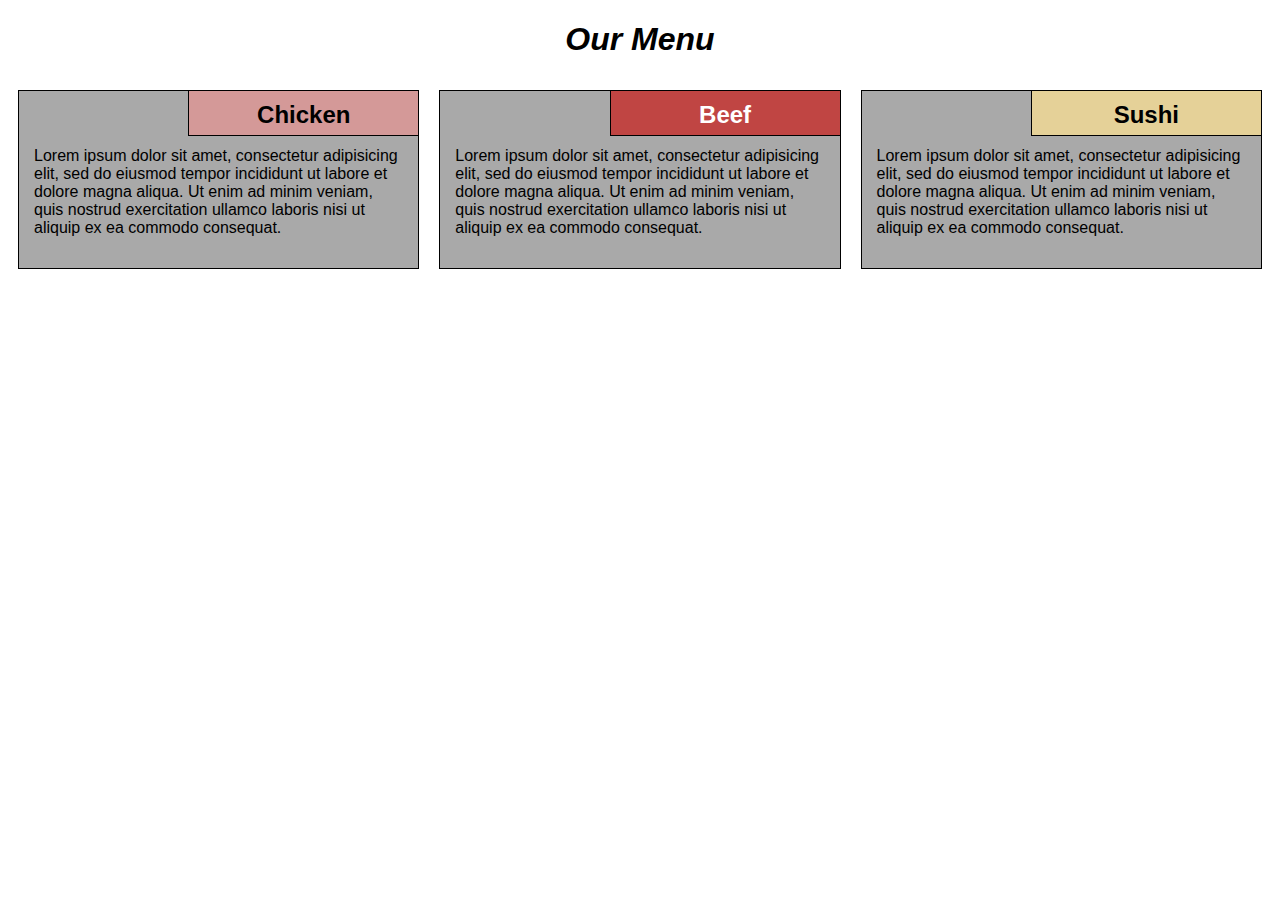
<file: module2-solution/index.html>
<!DOCTYPE html>
<html lang="en">

<head>
    <meta charset="utf-8">
    <meta name="viewport" content="width=device-width, initial-scale=1">
    <title>Module 2 Solution</title>
    <link rel="stylesheet" href="css/styles.css">
</head>

<body>
    <h1>Our Menu</h1>
    <div class="row">
        <div class="col-lg-4 col-md-6 col-sm-12">
            <section class="Chicken">
                <h2>Chicken</h2>
                <p>
                  Lorem ipsum dolor sit amet, consectetur adipisicing elit, sed do eiusmod
                  tempor incididunt ut labore et dolore magna aliqua. Ut enim ad minim veniam,
                  quis nostrud exercitation ullamco laboris nisi ut aliquip ex ea commodo
                  consequat.
                </p>
            </section>
        </div>
        <div class="col-lg-4 col-md-6 col-sm-12">
            <section class="Beef">
                <h2>Beef</h2>
                <p>
                  Lorem ipsum dolor sit amet, consectetur adipisicing elit, sed do eiusmod
                  tempor incididunt ut labore et dolore magna aliqua. Ut enim ad minim veniam,
                  quis nostrud exercitation ullamco laboris nisi ut aliquip ex ea commodo
                  consequat.
                </p>
            </section>
        </div>
        <div class="col-lg-4 col-md-12 col-sm-12">
            <section class="Sushi">
                <h2>Sushi</h2>
                <p>
                  Lorem ipsum dolor sit amet, consectetur adipisicing elit, sed do eiusmod
                  tempor incididunt ut labore et dolore magna aliqua. Ut enim ad minim veniam,
                  quis nostrud exercitation ullamco laboris nisi ut aliquip ex ea commodo
                  consequat.
                </p>
            </section>
        </div>
    </div>
</body>

</html>
</file>
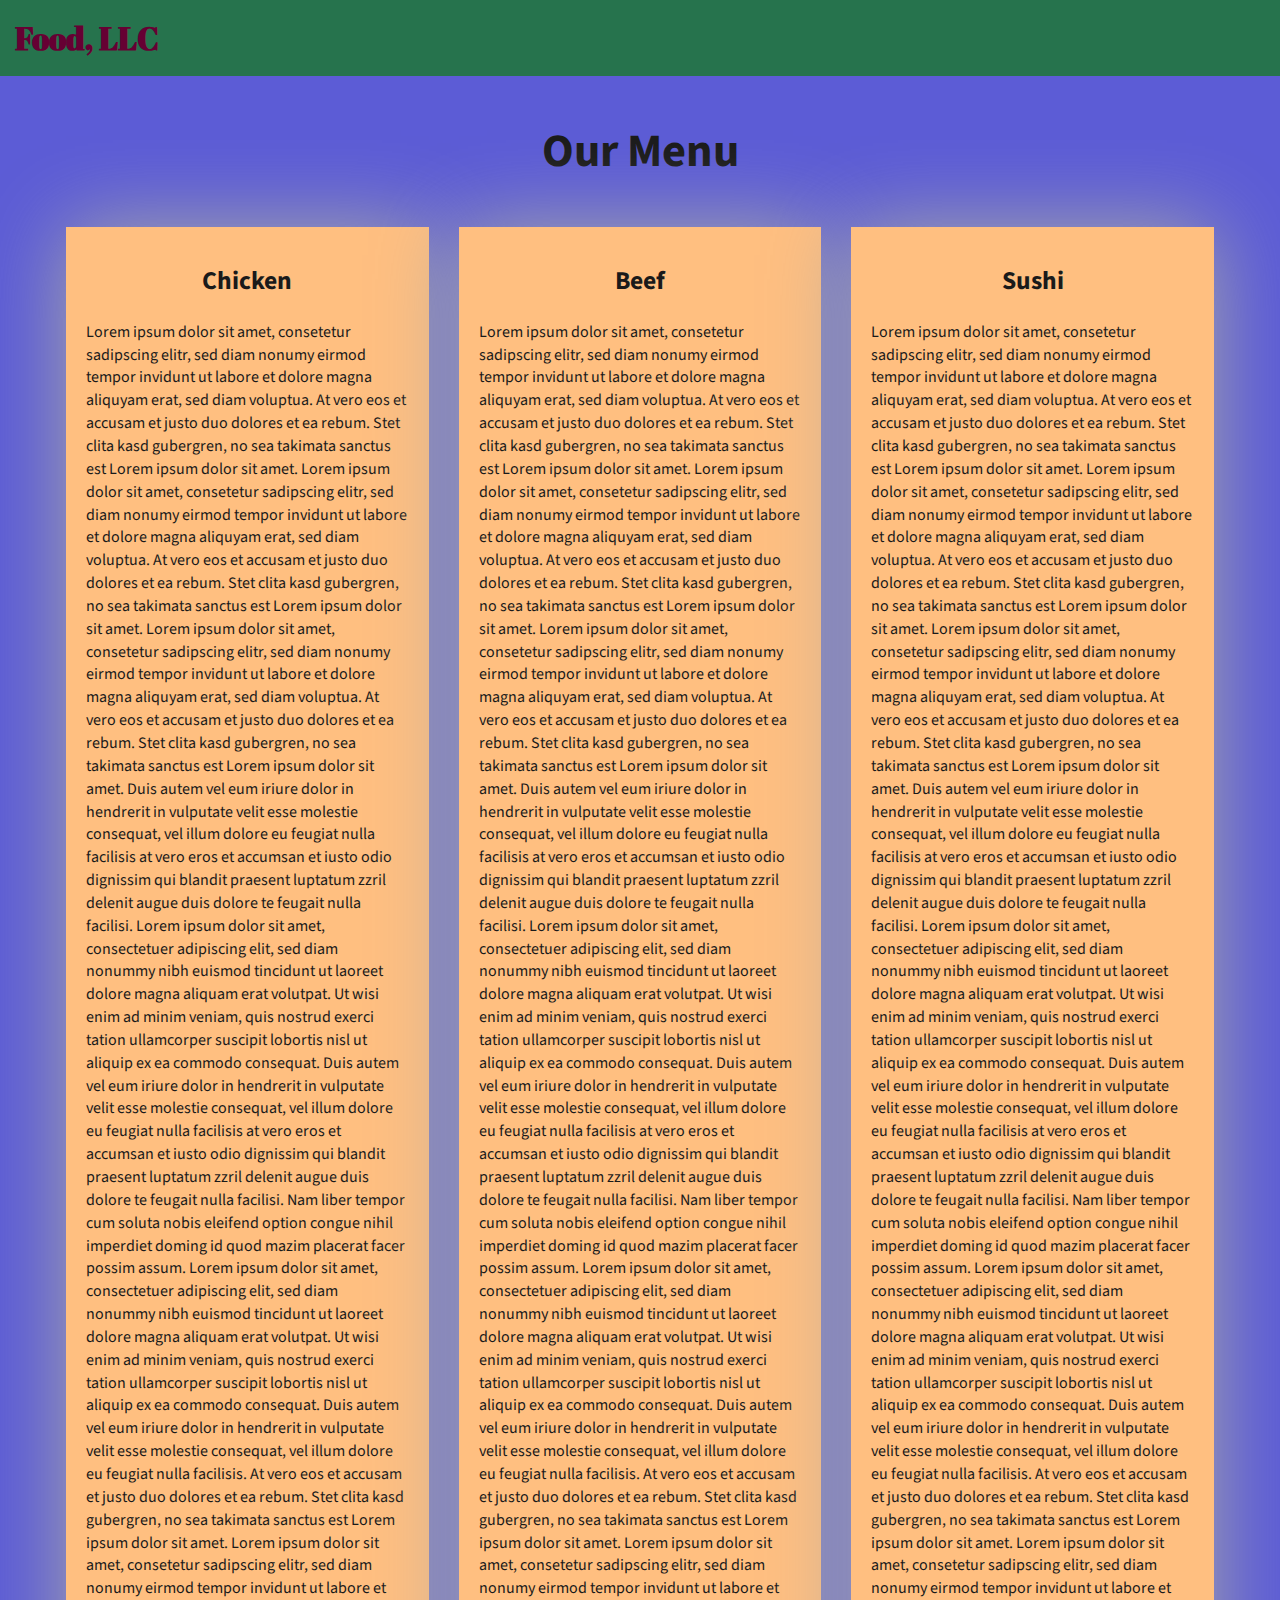
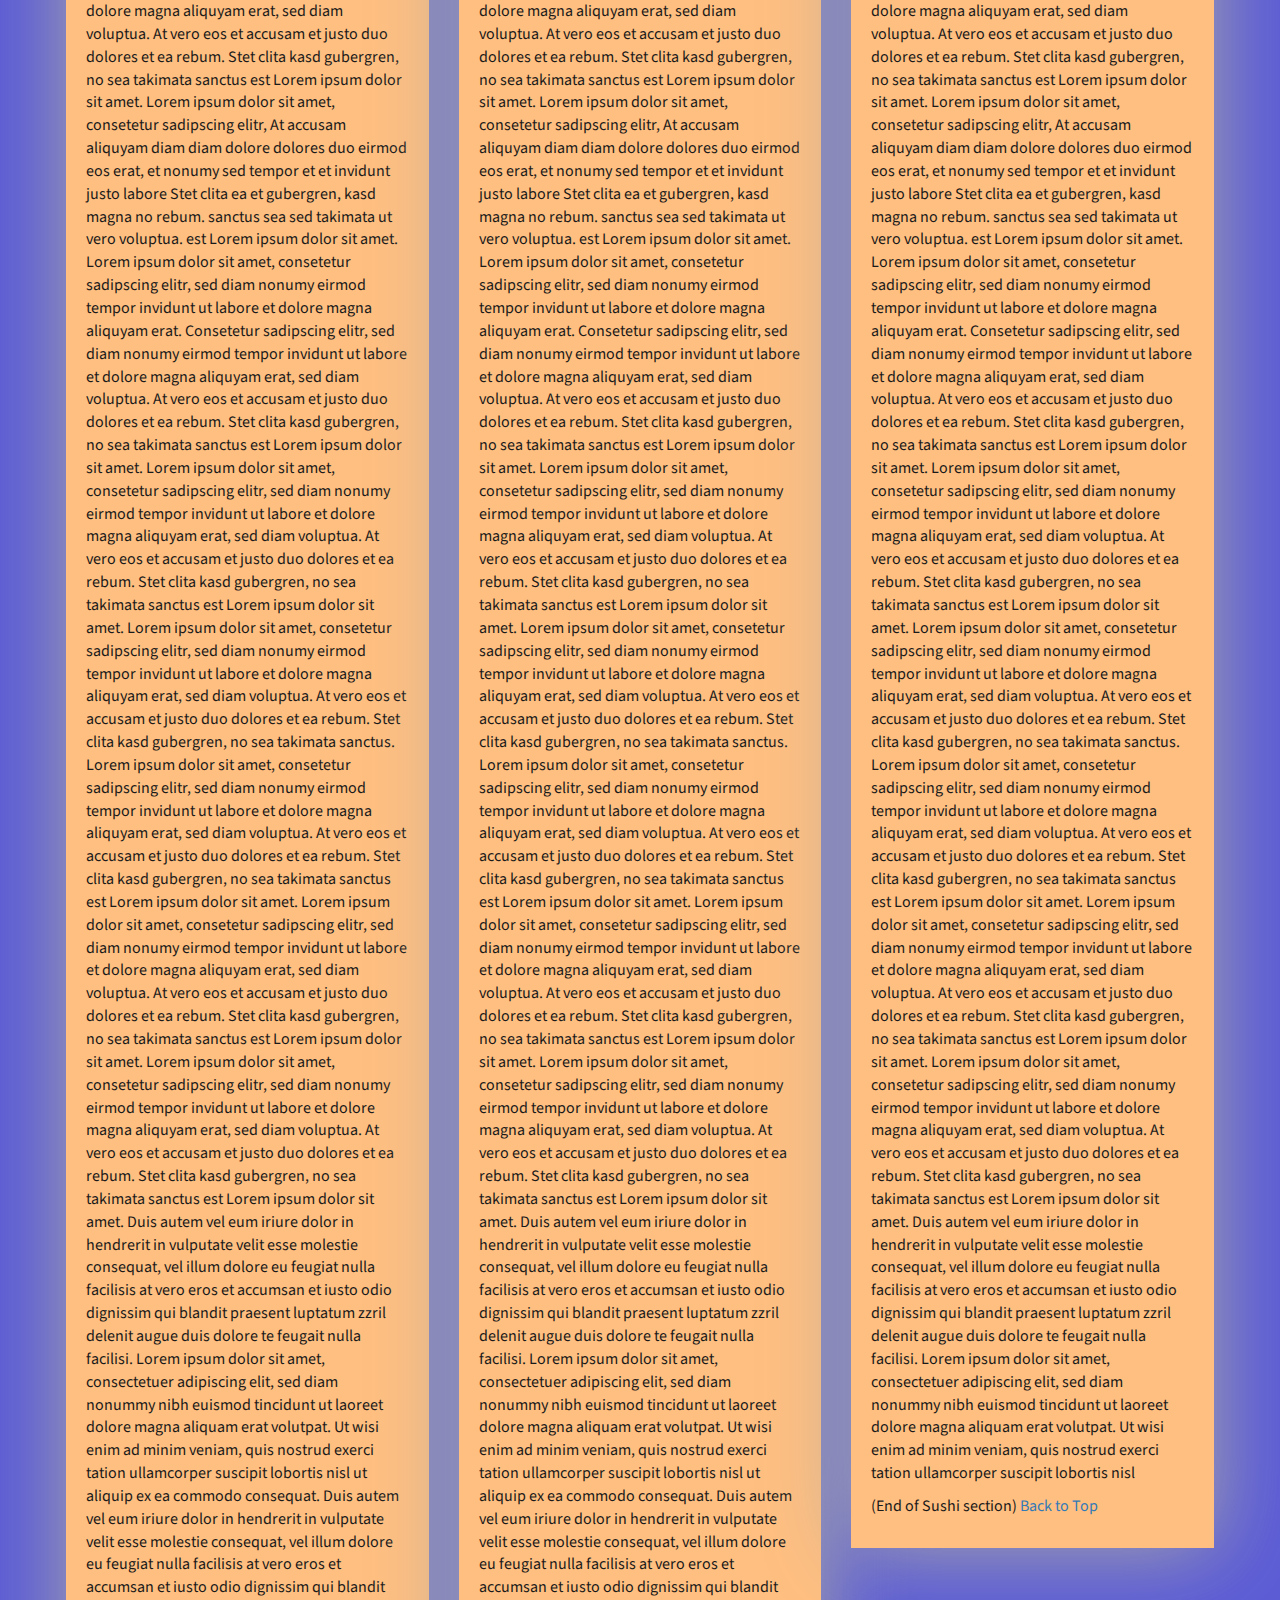
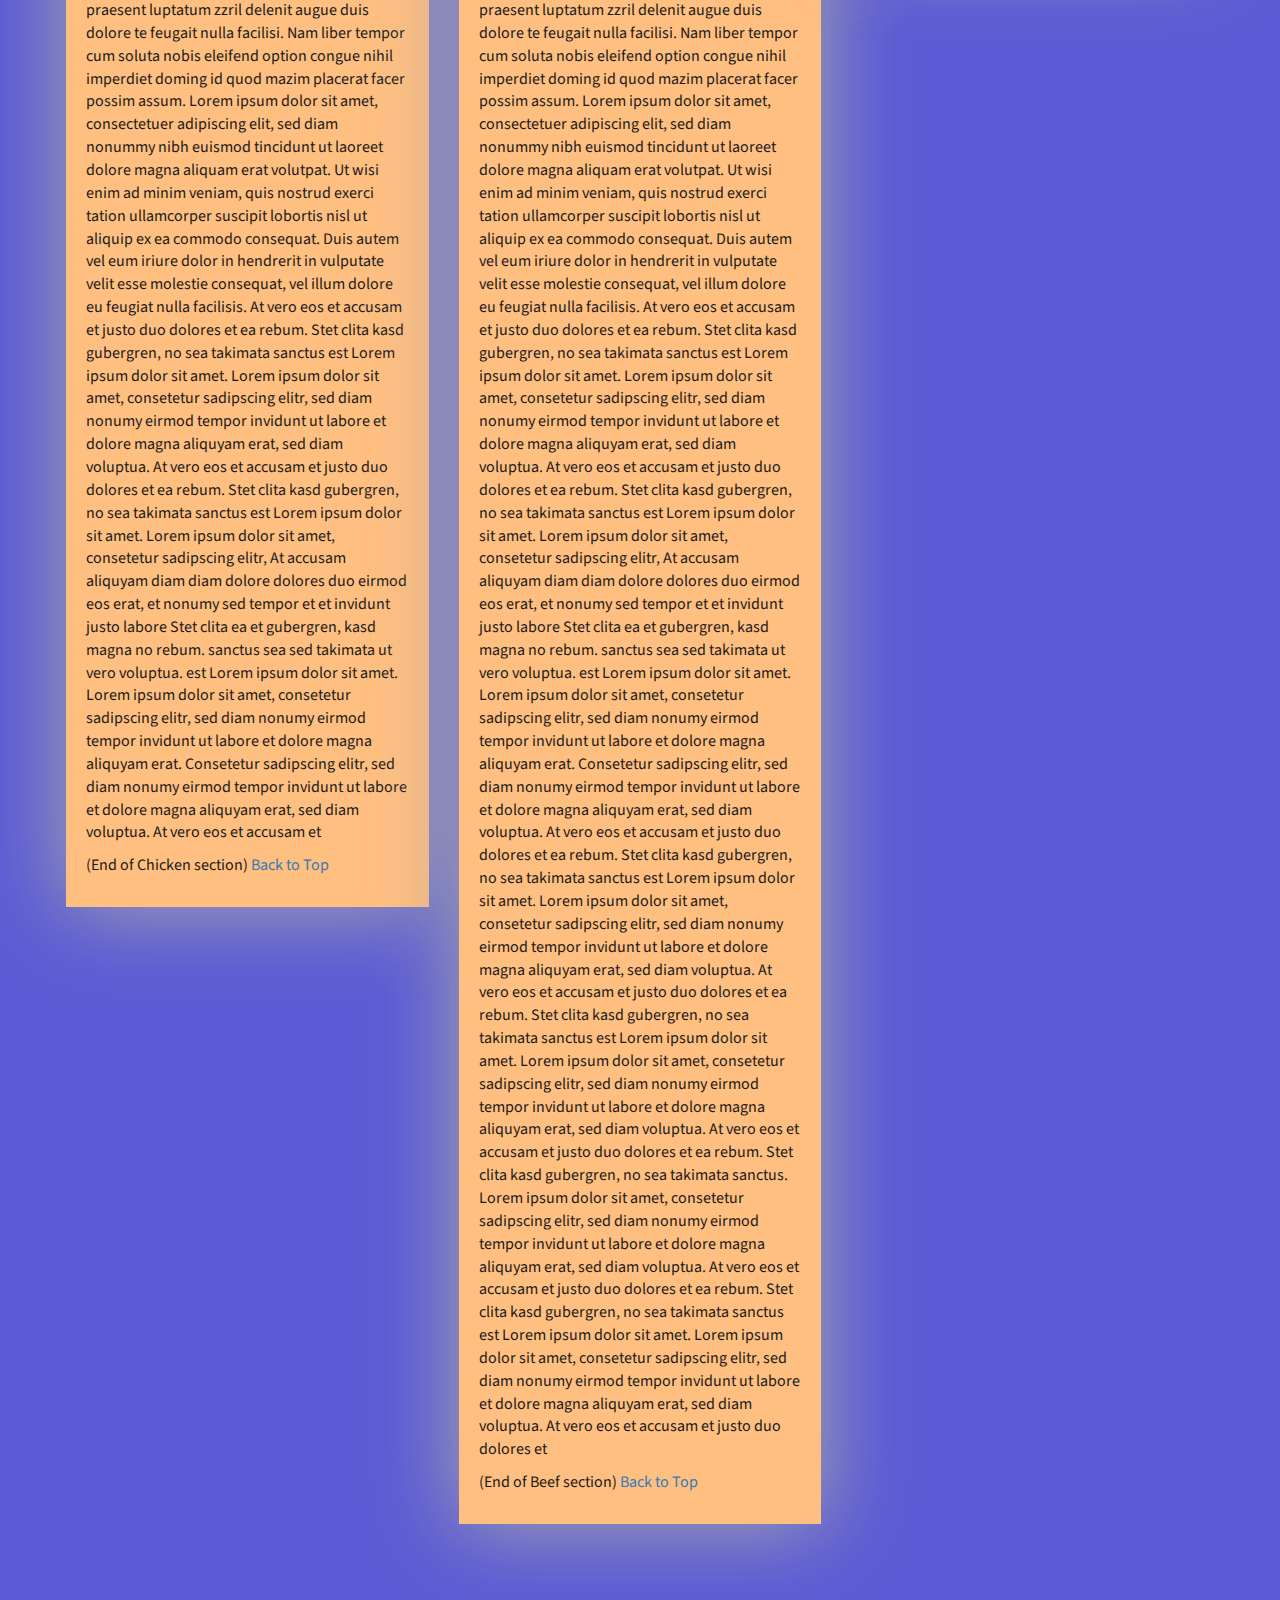
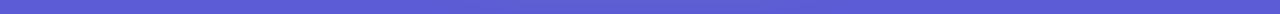
<file: module3-solution/index.html>
<!DOCTYPE html>
<html lang="en">

<head>
    <meta charset="utf-8">
    <meta http-equiv="X-UA-Compatible" content="IE=edge">
    <meta name="viewport" content="width=device-width, initial-scale=1">
    <title>Assignment Solution for Module 3</title>
    <link rel="stylesheet" href="css/bootstrap.min.css">
    <link rel="stylesheet" href="css/style.css">
    <link href="https://fonts.googleapis.com/css?family=Source+Sans+Pro" rel="stylesheet">
    <link href="https://fonts.googleapis.com/css?family=Abril+Fatface" rel="stylesheet">

    <!-- HTML5 shim and Respond.js for IE8 support of HTML5 elements and media queries -->
    <!-- WARNING: Respond.js doesn't work if you view the page via file:// -->
    <!--[if lt IE 9]>
      <script src="https://oss.maxcdn.com/html5shiv/3.7.2/html5shiv.min.js"></script>
      <script src="https://oss.maxcdn.com/respond/1.4.2/respond.min.js"></script>
    <![endif]-->
</head>

<body>
    <header>
        <nav id="header-nav" class="navbar navbar-default">
            <div class="container-fluid">
                <div class="navbar-header">
                    <div class="navbar-brand">
                        <a href="index.html"><h1>Food, LLC</h1></a>
                    </div>

                    <button type="button" class="navbar-toggle collapsed visible-xs" data-toggle="collapse" data-target="#collapsable-nav" aria-expanded="false">
                        <span class="sr-only">Toggle navigation</span>
                        <span class="icon-bar"></span>
                        <span class="icon-bar"></span>
                        <span class="icon-bar"></span>
                    </button>
                </div>

                <div id="collapsable-nav" class="collapse navbar-collapse">
                    <ul id="nav-list" class="nav navbar-nav navbar-right visible-xs text-center">
                        <li>
                            <a href="#chicken-tile"><br class="hidden-xs"> Chicken</a>
                        </li>
                        <li>
                            <a href="#beef-tile"><br class="hidden-xs"> Beef</a>
                        </li>
                        <li>
                            <a href="#sushi-tile"><br class="hidden-xs"> Sushi</a>
                        </li>
                    </ul>
                </div>
            </div>
        </nav>
    </header>

    <div id="main-content" class="container">
        <h2 id="top-heading" class="text-center">Our Menu</h2>
        <div id="home-tiles" class="row">
            <div class="col-md-4 col-sm-6 col-xs-12">
                <div id="chicken-tile">
                    <section>
                        <h3 class="text-center">Chicken</h3>
                        <p>
                            Lorem ipsum dolor sit amet, consetetur sadipscing elitr, sed diam nonumy eirmod tempor invidunt ut labore et dolore magna aliquyam erat, sed diam voluptua. At vero eos et accusam et justo duo dolores et ea rebum. Stet clita kasd gubergren, no sea takimata
                            sanctus est Lorem ipsum dolor sit amet. Lorem ipsum dolor sit amet, consetetur sadipscing elitr, sed diam nonumy eirmod tempor invidunt ut labore et dolore magna aliquyam erat, sed diam voluptua. At vero eos et accusam et justo
                            duo dolores et ea rebum. Stet clita kasd gubergren, no sea takimata sanctus est Lorem ipsum dolor sit amet. Lorem ipsum dolor sit amet, consetetur sadipscing elitr, sed diam nonumy eirmod tempor invidunt ut labore et dolore
                            magna aliquyam erat, sed diam voluptua. At vero eos et accusam et justo duo dolores et ea rebum. Stet clita kasd gubergren, no sea takimata sanctus est Lorem ipsum dolor sit amet. Duis autem vel eum iriure dolor in hendrerit
                            in vulputate velit esse molestie consequat, vel illum dolore eu feugiat nulla facilisis at vero eros et accumsan et iusto odio dignissim qui blandit praesent luptatum zzril delenit augue duis dolore te feugait nulla facilisi.
                            Lorem ipsum dolor sit amet, consectetuer adipiscing elit, sed diam nonummy nibh euismod tincidunt ut laoreet dolore magna aliquam erat volutpat. Ut wisi enim ad minim veniam, quis nostrud exerci tation ullamcorper suscipit
                            lobortis nisl ut aliquip ex ea commodo consequat. Duis autem vel eum iriure dolor in hendrerit in vulputate velit esse molestie consequat, vel illum dolore eu feugiat nulla facilisis at vero eros et accumsan et iusto odio dignissim
                            qui blandit praesent luptatum zzril delenit augue duis dolore te feugait nulla facilisi. Nam liber tempor cum soluta nobis eleifend option congue nihil imperdiet doming id quod mazim placerat facer possim assum. Lorem ipsum
                            dolor sit amet, consectetuer adipiscing elit, sed diam nonummy nibh euismod tincidunt ut laoreet dolore magna aliquam erat volutpat. Ut wisi enim ad minim veniam, quis nostrud exerci tation ullamcorper suscipit lobortis nisl
                            ut aliquip ex ea commodo consequat. Duis autem vel eum iriure dolor in hendrerit in vulputate velit esse molestie consequat, vel illum dolore eu feugiat nulla facilisis. At vero eos et accusam et justo duo dolores et ea rebum.
                            Stet clita kasd gubergren, no sea takimata sanctus est Lorem ipsum dolor sit amet. Lorem ipsum dolor sit amet, consetetur sadipscing elitr, sed diam nonumy eirmod tempor invidunt ut labore et dolore magna aliquyam erat, sed
                            diam voluptua. At vero eos et accusam et justo duo dolores et ea rebum. Stet clita kasd gubergren, no sea takimata sanctus est Lorem ipsum dolor sit amet. Lorem ipsum dolor sit amet, consetetur sadipscing elitr, At accusam
                            aliquyam diam diam dolore dolores duo eirmod eos erat, et nonumy sed tempor et et invidunt justo labore Stet clita ea et gubergren, kasd magna no rebum. sanctus sea sed takimata ut vero voluptua. est Lorem ipsum dolor sit amet.
                            Lorem ipsum dolor sit amet, consetetur sadipscing elitr, sed diam nonumy eirmod tempor invidunt ut labore et dolore magna aliquyam erat. Consetetur sadipscing elitr, sed diam nonumy eirmod tempor invidunt ut labore et dolore
                            magna aliquyam erat, sed diam voluptua. At vero eos et accusam et justo duo dolores et ea rebum. Stet clita kasd gubergren, no sea takimata sanctus est Lorem ipsum dolor sit amet. Lorem ipsum dolor sit amet, consetetur sadipscing
                            elitr, sed diam nonumy eirmod tempor invidunt ut labore et dolore magna aliquyam erat, sed diam voluptua. At vero eos et accusam et justo duo dolores et ea rebum. Stet clita kasd gubergren, no sea takimata sanctus est Lorem
                            ipsum dolor sit amet. Lorem ipsum dolor sit amet, consetetur sadipscing elitr, sed diam nonumy eirmod tempor invidunt ut labore et dolore magna aliquyam erat, sed diam voluptua. At vero eos et accusam et justo duo dolores et
                            ea rebum. Stet clita kasd gubergren, no sea takimata sanctus. Lorem ipsum dolor sit amet, consetetur sadipscing elitr, sed diam nonumy eirmod tempor invidunt ut labore et dolore magna aliquyam erat, sed diam voluptua. At vero
                            eos et accusam et justo duo dolores et ea rebum. Stet clita kasd gubergren, no sea takimata sanctus est Lorem ipsum dolor sit amet. Lorem ipsum dolor sit amet, consetetur sadipscing elitr, sed diam nonumy eirmod tempor invidunt
                            ut labore et dolore magna aliquyam erat, sed diam voluptua. At vero eos et accusam et justo duo dolores et ea rebum. Stet clita kasd gubergren, no sea takimata sanctus est Lorem ipsum dolor sit amet. Lorem ipsum dolor sit amet,
                            consetetur sadipscing elitr, sed diam nonumy eirmod tempor invidunt ut labore et dolore magna aliquyam erat, sed diam voluptua. At vero eos et accusam et justo duo dolores et ea rebum. Stet clita kasd gubergren, no sea takimata
                            sanctus est Lorem ipsum dolor sit amet. Duis autem vel eum iriure dolor in hendrerit in vulputate velit esse molestie consequat, vel illum dolore eu feugiat nulla facilisis at vero eros et accumsan et iusto odio dignissim qui
                            blandit praesent luptatum zzril delenit augue duis dolore te feugait nulla facilisi. Lorem ipsum dolor sit amet, consectetuer adipiscing elit, sed diam nonummy nibh euismod tincidunt ut laoreet dolore magna aliquam erat volutpat.
                            Ut wisi enim ad minim veniam, quis nostrud exerci tation ullamcorper suscipit lobortis nisl ut aliquip ex ea commodo consequat. Duis autem vel eum iriure dolor in hendrerit in vulputate velit esse molestie consequat, vel illum
                            dolore eu feugiat nulla facilisis at vero eros et accumsan et iusto odio dignissim qui blandit praesent luptatum zzril delenit augue duis dolore te feugait nulla facilisi. Nam liber tempor cum soluta nobis eleifend option congue
                            nihil imperdiet doming id quod mazim placerat facer possim assum. Lorem ipsum dolor sit amet, consectetuer adipiscing elit, sed diam nonummy nibh euismod tincidunt ut laoreet dolore magna aliquam erat volutpat. Ut wisi enim
                            ad minim veniam, quis nostrud exerci tation ullamcorper suscipit lobortis nisl ut aliquip ex ea commodo consequat. Duis autem vel eum iriure dolor in hendrerit in vulputate velit esse molestie consequat, vel illum dolore eu
                            feugiat nulla facilisis. At vero eos et accusam et justo duo dolores et ea rebum. Stet clita kasd gubergren, no sea takimata sanctus est Lorem ipsum dolor sit amet. Lorem ipsum dolor sit amet, consetetur sadipscing elitr, sed
                            diam nonumy eirmod tempor invidunt ut labore et dolore magna aliquyam erat, sed diam voluptua. At vero eos et accusam et justo duo dolores et ea rebum. Stet clita kasd gubergren, no sea takimata sanctus est Lorem ipsum dolor
                            sit amet. Lorem ipsum dolor sit amet, consetetur sadipscing elitr, At accusam aliquyam diam diam dolore dolores duo eirmod eos erat, et nonumy sed tempor et et invidunt justo labore Stet clita ea et gubergren, kasd magna no
                            rebum. sanctus sea sed takimata ut vero voluptua. est Lorem ipsum dolor sit amet. Lorem ipsum dolor sit amet, consetetur sadipscing elitr, sed diam nonumy eirmod tempor invidunt ut labore et dolore magna aliquyam erat. Consetetur
                            sadipscing elitr, sed diam nonumy eirmod tempor invidunt ut labore et dolore magna aliquyam erat, sed diam voluptua. At vero eos et accusam et
                        </p>
                        <p>
                            (End of Chicken section) <a href="#top-heading">Back to Top</a>
                        </p>
                    </section>
                </div>
            </div>
            <div class="col-md-4 col-sm-6 col-xs-12">
                <div id="beef-tile">
                    <section>
                        <h3 class="text-center">Beef</h3>
                        <p>
                            Lorem ipsum dolor sit amet, consetetur sadipscing elitr, sed diam nonumy eirmod tempor invidunt ut labore et dolore magna aliquyam erat, sed diam voluptua. At vero eos et accusam et justo duo dolores et ea rebum. Stet clita kasd gubergren, no sea takimata
                            sanctus est Lorem ipsum dolor sit amet. Lorem ipsum dolor sit amet, consetetur sadipscing elitr, sed diam nonumy eirmod tempor invidunt ut labore et dolore magna aliquyam erat, sed diam voluptua. At vero eos et accusam et justo
                            duo dolores et ea rebum. Stet clita kasd gubergren, no sea takimata sanctus est Lorem ipsum dolor sit amet. Lorem ipsum dolor sit amet, consetetur sadipscing elitr, sed diam nonumy eirmod tempor invidunt ut labore et dolore
                            magna aliquyam erat, sed diam voluptua. At vero eos et accusam et justo duo dolores et ea rebum. Stet clita kasd gubergren, no sea takimata sanctus est Lorem ipsum dolor sit amet. Duis autem vel eum iriure dolor in hendrerit
                            in vulputate velit esse molestie consequat, vel illum dolore eu feugiat nulla facilisis at vero eros et accumsan et iusto odio dignissim qui blandit praesent luptatum zzril delenit augue duis dolore te feugait nulla facilisi.
                            Lorem ipsum dolor sit amet, consectetuer adipiscing elit, sed diam nonummy nibh euismod tincidunt ut laoreet dolore magna aliquam erat volutpat. Ut wisi enim ad minim veniam, quis nostrud exerci tation ullamcorper suscipit
                            lobortis nisl ut aliquip ex ea commodo consequat. Duis autem vel eum iriure dolor in hendrerit in vulputate velit esse molestie consequat, vel illum dolore eu feugiat nulla facilisis at vero eros et accumsan et iusto odio dignissim
                            qui blandit praesent luptatum zzril delenit augue duis dolore te feugait nulla facilisi. Nam liber tempor cum soluta nobis eleifend option congue nihil imperdiet doming id quod mazim placerat facer possim assum. Lorem ipsum
                            dolor sit amet, consectetuer adipiscing elit, sed diam nonummy nibh euismod tincidunt ut laoreet dolore magna aliquam erat volutpat. Ut wisi enim ad minim veniam, quis nostrud exerci tation ullamcorper suscipit lobortis nisl
                            ut aliquip ex ea commodo consequat. Duis autem vel eum iriure dolor in hendrerit in vulputate velit esse molestie consequat, vel illum dolore eu feugiat nulla facilisis. At vero eos et accusam et justo duo dolores et ea rebum.
                            Stet clita kasd gubergren, no sea takimata sanctus est Lorem ipsum dolor sit amet. Lorem ipsum dolor sit amet, consetetur sadipscing elitr, sed diam nonumy eirmod tempor invidunt ut labore et dolore magna aliquyam erat, sed
                            diam voluptua. At vero eos et accusam et justo duo dolores et ea rebum. Stet clita kasd gubergren, no sea takimata sanctus est Lorem ipsum dolor sit amet. Lorem ipsum dolor sit amet, consetetur sadipscing elitr, At accusam
                            aliquyam diam diam dolore dolores duo eirmod eos erat, et nonumy sed tempor et et invidunt justo labore Stet clita ea et gubergren, kasd magna no rebum. sanctus sea sed takimata ut vero voluptua. est Lorem ipsum dolor sit amet.
                            Lorem ipsum dolor sit amet, consetetur sadipscing elitr, sed diam nonumy eirmod tempor invidunt ut labore et dolore magna aliquyam erat. Consetetur sadipscing elitr, sed diam nonumy eirmod tempor invidunt ut labore et dolore
                            magna aliquyam erat, sed diam voluptua. At vero eos et accusam et justo duo dolores et ea rebum. Stet clita kasd gubergren, no sea takimata sanctus est Lorem ipsum dolor sit amet. Lorem ipsum dolor sit amet, consetetur sadipscing
                            elitr, sed diam nonumy eirmod tempor invidunt ut labore et dolore magna aliquyam erat, sed diam voluptua. At vero eos et accusam et justo duo dolores et ea rebum. Stet clita kasd gubergren, no sea takimata sanctus est Lorem
                            ipsum dolor sit amet. Lorem ipsum dolor sit amet, consetetur sadipscing elitr, sed diam nonumy eirmod tempor invidunt ut labore et dolore magna aliquyam erat, sed diam voluptua. At vero eos et accusam et justo duo dolores et
                            ea rebum. Stet clita kasd gubergren, no sea takimata sanctus. Lorem ipsum dolor sit amet, consetetur sadipscing elitr, sed diam nonumy eirmod tempor invidunt ut labore et dolore magna aliquyam erat, sed diam voluptua. At vero
                            eos et accusam et justo duo dolores et ea rebum. Stet clita kasd gubergren, no sea takimata sanctus est Lorem ipsum dolor sit amet. Lorem ipsum dolor sit amet, consetetur sadipscing elitr, sed diam nonumy eirmod tempor invidunt
                            ut labore et dolore magna aliquyam erat, sed diam voluptua. At vero eos et accusam et justo duo dolores et ea rebum. Stet clita kasd gubergren, no sea takimata sanctus est Lorem ipsum dolor sit amet. Lorem ipsum dolor sit amet,
                            consetetur sadipscing elitr, sed diam nonumy eirmod tempor invidunt ut labore et dolore magna aliquyam erat, sed diam voluptua. At vero eos et accusam et justo duo dolores et ea rebum. Stet clita kasd gubergren, no sea takimata
                            sanctus est Lorem ipsum dolor sit amet. Duis autem vel eum iriure dolor in hendrerit in vulputate velit esse molestie consequat, vel illum dolore eu feugiat nulla facilisis at vero eros et accumsan et iusto odio dignissim qui
                            blandit praesent luptatum zzril delenit augue duis dolore te feugait nulla facilisi. Lorem ipsum dolor sit amet, consectetuer adipiscing elit, sed diam nonummy nibh euismod tincidunt ut laoreet dolore magna aliquam erat volutpat.
                            Ut wisi enim ad minim veniam, quis nostrud exerci tation ullamcorper suscipit lobortis nisl ut aliquip ex ea commodo consequat. Duis autem vel eum iriure dolor in hendrerit in vulputate velit esse molestie consequat, vel illum
                            dolore eu feugiat nulla facilisis at vero eros et accumsan et iusto odio dignissim qui blandit praesent luptatum zzril delenit augue duis dolore te feugait nulla facilisi. Nam liber tempor cum soluta nobis eleifend option congue
                            nihil imperdiet doming id quod mazim placerat facer possim assum. Lorem ipsum dolor sit amet, consectetuer adipiscing elit, sed diam nonummy nibh euismod tincidunt ut laoreet dolore magna aliquam erat volutpat. Ut wisi enim
                            ad minim veniam, quis nostrud exerci tation ullamcorper suscipit lobortis nisl ut aliquip ex ea commodo consequat. Duis autem vel eum iriure dolor in hendrerit in vulputate velit esse molestie consequat, vel illum dolore eu
                            feugiat nulla facilisis. At vero eos et accusam et justo duo dolores et ea rebum. Stet clita kasd gubergren, no sea takimata sanctus est Lorem ipsum dolor sit amet. Lorem ipsum dolor sit amet, consetetur sadipscing elitr, sed
                            diam nonumy eirmod tempor invidunt ut labore et dolore magna aliquyam erat, sed diam voluptua. At vero eos et accusam et justo duo dolores et ea rebum. Stet clita kasd gubergren, no sea takimata sanctus est Lorem ipsum dolor
                            sit amet. Lorem ipsum dolor sit amet, consetetur sadipscing elitr, At accusam aliquyam diam diam dolore dolores duo eirmod eos erat, et nonumy sed tempor et et invidunt justo labore Stet clita ea et gubergren, kasd magna no
                            rebum. sanctus sea sed takimata ut vero voluptua. est Lorem ipsum dolor sit amet. Lorem ipsum dolor sit amet, consetetur sadipscing elitr, sed diam nonumy eirmod tempor invidunt ut labore et dolore magna aliquyam erat. Consetetur
                            sadipscing elitr, sed diam nonumy eirmod tempor invidunt ut labore et dolore magna aliquyam erat, sed diam voluptua. At vero eos et accusam et justo duo dolores et ea rebum. Stet clita kasd gubergren, no sea takimata sanctus
                            est Lorem ipsum dolor sit amet. Lorem ipsum dolor sit amet, consetetur sadipscing elitr, sed diam nonumy eirmod tempor invidunt ut labore et dolore magna aliquyam erat, sed diam voluptua. At vero eos et accusam et justo duo
                            dolores et ea rebum. Stet clita kasd gubergren, no sea takimata sanctus est Lorem ipsum dolor sit amet. Lorem ipsum dolor sit amet, consetetur sadipscing elitr, sed diam nonumy eirmod tempor invidunt ut labore et dolore magna
                            aliquyam erat, sed diam voluptua. At vero eos et accusam et justo duo dolores et ea rebum. Stet clita kasd gubergren, no sea takimata sanctus. Lorem ipsum dolor sit amet, consetetur sadipscing elitr, sed diam nonumy eirmod
                            tempor invidunt ut labore et dolore magna aliquyam erat, sed diam voluptua. At vero eos et accusam et justo duo dolores et ea rebum. Stet clita kasd gubergren, no sea takimata sanctus est Lorem ipsum dolor sit amet. Lorem ipsum
                            dolor sit amet, consetetur sadipscing elitr, sed diam nonumy eirmod tempor invidunt ut labore et dolore magna aliquyam erat, sed diam voluptua. At vero eos et accusam et justo duo dolores et
                        </p>
                        <p>
                            (End of Beef section) <a href="#top-heading">Back to Top</a>
                        </p>
                    </section>
                </div>
            </div>
            <!-- <div class="clearfix visible-md-block"></div> -->
            <div class="col-md-4 col-sm-12 col-xs-12">
                <div id="sushi-tile">
                    <section>
                        <h3 class="text-center">Sushi</h3>
                        <p>
                            Lorem ipsum dolor sit amet, consetetur sadipscing elitr, sed diam nonumy eirmod tempor invidunt ut labore et dolore magna aliquyam erat, sed diam voluptua. At vero eos et accusam et justo duo dolores et ea rebum. Stet clita kasd gubergren, no sea takimata
                            sanctus est Lorem ipsum dolor sit amet. Lorem ipsum dolor sit amet, consetetur sadipscing elitr, sed diam nonumy eirmod tempor invidunt ut labore et dolore magna aliquyam erat, sed diam voluptua. At vero eos et accusam et justo
                            duo dolores et ea rebum. Stet clita kasd gubergren, no sea takimata sanctus est Lorem ipsum dolor sit amet. Lorem ipsum dolor sit amet, consetetur sadipscing elitr, sed diam nonumy eirmod tempor invidunt ut labore et dolore
                            magna aliquyam erat, sed diam voluptua. At vero eos et accusam et justo duo dolores et ea rebum. Stet clita kasd gubergren, no sea takimata sanctus est Lorem ipsum dolor sit amet. Duis autem vel eum iriure dolor in hendrerit
                            in vulputate velit esse molestie consequat, vel illum dolore eu feugiat nulla facilisis at vero eros et accumsan et iusto odio dignissim qui blandit praesent luptatum zzril delenit augue duis dolore te feugait nulla facilisi.
                            Lorem ipsum dolor sit amet, consectetuer adipiscing elit, sed diam nonummy nibh euismod tincidunt ut laoreet dolore magna aliquam erat volutpat. Ut wisi enim ad minim veniam, quis nostrud exerci tation ullamcorper suscipit
                            lobortis nisl ut aliquip ex ea commodo consequat. Duis autem vel eum iriure dolor in hendrerit in vulputate velit esse molestie consequat, vel illum dolore eu feugiat nulla facilisis at vero eros et accumsan et iusto odio dignissim
                            qui blandit praesent luptatum zzril delenit augue duis dolore te feugait nulla facilisi. Nam liber tempor cum soluta nobis eleifend option congue nihil imperdiet doming id quod mazim placerat facer possim assum. Lorem ipsum
                            dolor sit amet, consectetuer adipiscing elit, sed diam nonummy nibh euismod tincidunt ut laoreet dolore magna aliquam erat volutpat. Ut wisi enim ad minim veniam, quis nostrud exerci tation ullamcorper suscipit lobortis nisl
                            ut aliquip ex ea commodo consequat. Duis autem vel eum iriure dolor in hendrerit in vulputate velit esse molestie consequat, vel illum dolore eu feugiat nulla facilisis. At vero eos et accusam et justo duo dolores et ea rebum.
                            Stet clita kasd gubergren, no sea takimata sanctus est Lorem ipsum dolor sit amet. Lorem ipsum dolor sit amet, consetetur sadipscing elitr, sed diam nonumy eirmod tempor invidunt ut labore et dolore magna aliquyam erat, sed
                            diam voluptua. At vero eos et accusam et justo duo dolores et ea rebum. Stet clita kasd gubergren, no sea takimata sanctus est Lorem ipsum dolor sit amet. Lorem ipsum dolor sit amet, consetetur sadipscing elitr, At accusam
                            aliquyam diam diam dolore dolores duo eirmod eos erat, et nonumy sed tempor et et invidunt justo labore Stet clita ea et gubergren, kasd magna no rebum. sanctus sea sed takimata ut vero voluptua. est Lorem ipsum dolor sit amet.
                            Lorem ipsum dolor sit amet, consetetur sadipscing elitr, sed diam nonumy eirmod tempor invidunt ut labore et dolore magna aliquyam erat. Consetetur sadipscing elitr, sed diam nonumy eirmod tempor invidunt ut labore et dolore
                            magna aliquyam erat, sed diam voluptua. At vero eos et accusam et justo duo dolores et ea rebum. Stet clita kasd gubergren, no sea takimata sanctus est Lorem ipsum dolor sit amet. Lorem ipsum dolor sit amet, consetetur sadipscing
                            elitr, sed diam nonumy eirmod tempor invidunt ut labore et dolore magna aliquyam erat, sed diam voluptua. At vero eos et accusam et justo duo dolores et ea rebum. Stet clita kasd gubergren, no sea takimata sanctus est Lorem
                            ipsum dolor sit amet. Lorem ipsum dolor sit amet, consetetur sadipscing elitr, sed diam nonumy eirmod tempor invidunt ut labore et dolore magna aliquyam erat, sed diam voluptua. At vero eos et accusam et justo duo dolores et
                            ea rebum. Stet clita kasd gubergren, no sea takimata sanctus. Lorem ipsum dolor sit amet, consetetur sadipscing elitr, sed diam nonumy eirmod tempor invidunt ut labore et dolore magna aliquyam erat, sed diam voluptua. At vero
                            eos et accusam et justo duo dolores et ea rebum. Stet clita kasd gubergren, no sea takimata sanctus est Lorem ipsum dolor sit amet. Lorem ipsum dolor sit amet, consetetur sadipscing elitr, sed diam nonumy eirmod tempor invidunt
                            ut labore et dolore magna aliquyam erat, sed diam voluptua. At vero eos et accusam et justo duo dolores et ea rebum. Stet clita kasd gubergren, no sea takimata sanctus est Lorem ipsum dolor sit amet. Lorem ipsum dolor sit amet,
                            consetetur sadipscing elitr, sed diam nonumy eirmod tempor invidunt ut labore et dolore magna aliquyam erat, sed diam voluptua. At vero eos et accusam et justo duo dolores et ea rebum. Stet clita kasd gubergren, no sea takimata
                            sanctus est Lorem ipsum dolor sit amet. Duis autem vel eum iriure dolor in hendrerit in vulputate velit esse molestie consequat, vel illum dolore eu feugiat nulla facilisis at vero eros et accumsan et iusto odio dignissim qui
                            blandit praesent luptatum zzril delenit augue duis dolore te feugait nulla facilisi. Lorem ipsum dolor sit amet, consectetuer adipiscing elit, sed diam nonummy nibh euismod tincidunt ut laoreet dolore magna aliquam erat volutpat.
                            Ut wisi enim ad minim veniam, quis nostrud exerci tation ullamcorper suscipit lobortis nisl
                        </p>
                        <p>
                            (End of Sushi section) <a href="#top-heading">Back to Top</a>
                        </p>
                    </section>
                </div>
            </div>
            <!-- <div class="clearfix visible-lg-block"></div> -->
        </div>
    </div>
    <div class="clearfix visible-lg-block"></div>


    <!-- jQuery (Bootstrap JS plugins depend on it) -->
    <script src="js/jquery-1.11.3.min.js"></script>
    <script src="js/bootstrap.min.js"></script>
    <!-- <script src="js/script.js"></script> -->

</body>

</html>
</file>
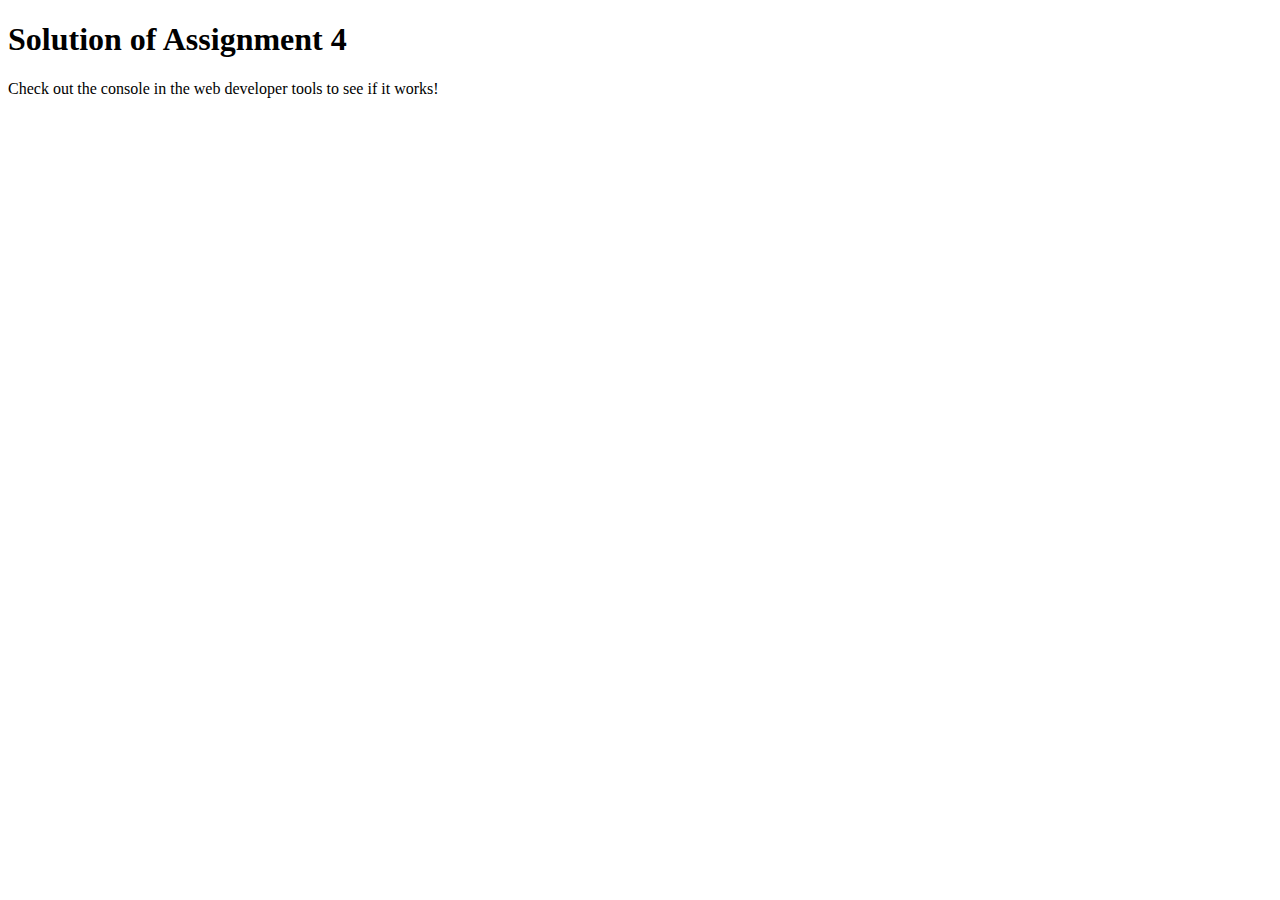
<file: module4-solution/index.html>
<!DOCTYPE html>
<html>

<head>
    <meta charset="utf-8">
    <title>Assignment Solution for Module 4</title>
    <script src="SpeakHello.js"></script>
    <script src="SpeakGoodBye.js"></script>
    <script src="script.js"></script>
</head>

<body>
    <h1>Solution of Assignment 4</h1>
    <p>Check out the console in the web developer tools to see if it works!</p>
</body>

</html>
</file>
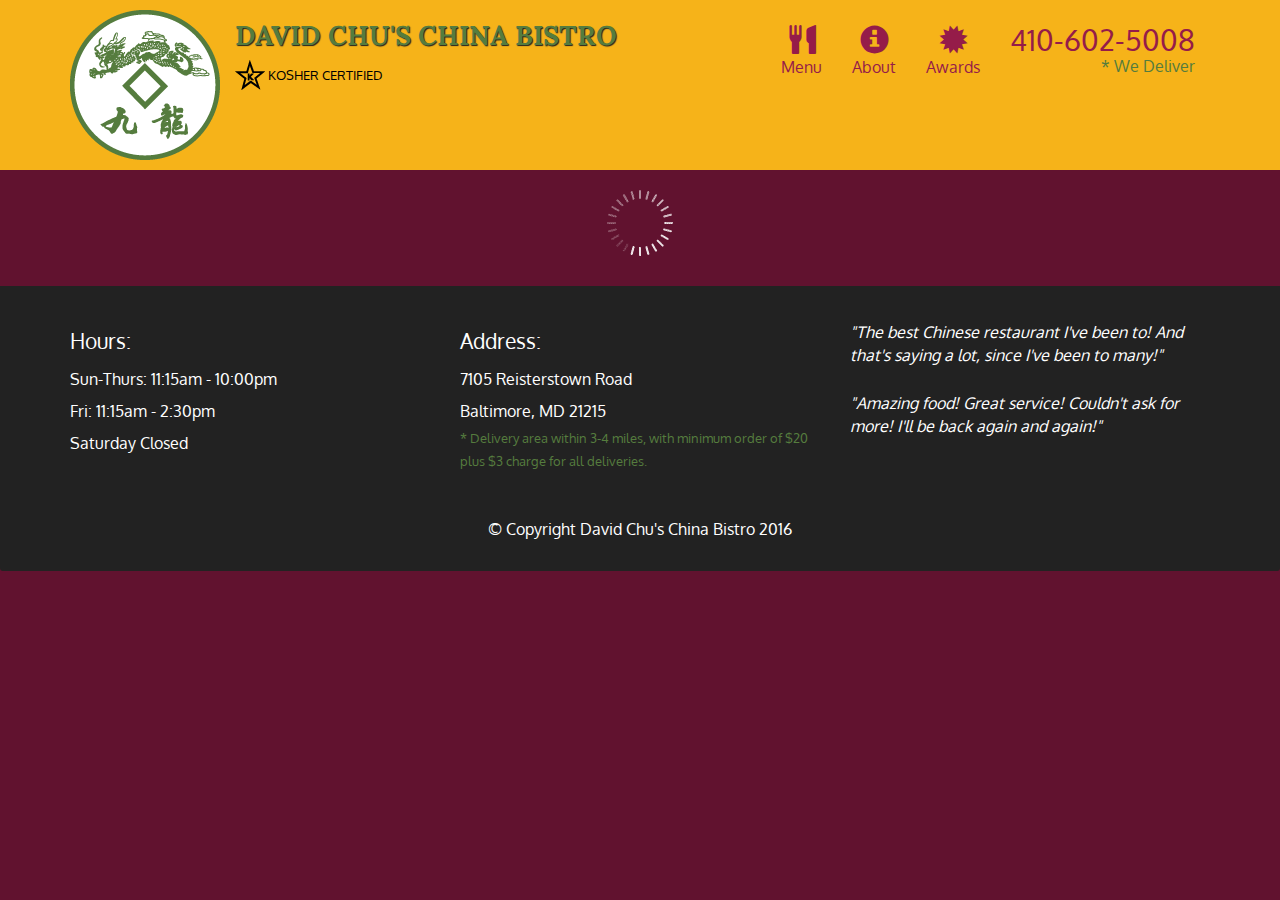
<file: module5_solution/index.html>
<!DOCTYPE html>
<html lang="en">
  <head>
    <meta charset="utf-8">
    <meta http-equiv="X-UA-Compatible" content="IE=edge">
    <meta name="viewport" content="width=device-width, initial-scale=1">
    <title>David Chu's China Bistro</title>
    <link rel="stylesheet" href="css/bootstrap.min.css">
    <link rel="stylesheet" href="css/styles.css">
    <link href='https://fonts.googleapis.com/css?family=Oxygen:400,300,700' rel='stylesheet' type='text/css'>
    <link href='https://fonts.googleapis.com/css?family=Lora' rel='stylesheet' type='text/css'>
  </head>
<body>
  <header>
    <nav id="header-nav" class="navbar navbar-default">
      <div class="container">
        <div class="navbar-header">
          <a href="index.html" class="pull-left visible-md visible-lg">
            <div id="logo-img" alt="Logo image"></div>
          </a>

          <div class="navbar-brand">
            <a href="index.html"><h1>David Chu's China Bistro</h1></a>
            <p>
              <img src="images/star-k-logo.png" alt="Kosher certification">
              <span>Kosher Certified</span>
            </p>
          </div>

          <button id="navbarToggle" type="button" class="navbar-toggle collapsed" data-toggle="collapse" data-target="#collapsable-nav" aria-expanded="false">
            <span class="sr-only">Toggle navigation</span>
            <span class="icon-bar"></span>
            <span class="icon-bar"></span>
            <span class="icon-bar"></span>
          </button>
        </div>
        
        <div id="collapsable-nav" class="collapse navbar-collapse">
           <ul id="nav-list" class="nav navbar-nav navbar-right">
            <li id="navHomeButton" class="visible-xs active">
              <a href="index.html">
                <span class="glyphicon glyphicon-home"></span> Home</a>
            </li>
            <li id="navMenuButton">
              <a href="#" onclick="$dc.loadMenuCategories();">
                <span class="glyphicon glyphicon-cutlery"></span><br class="hidden-xs"> Menu</a>
            </li>
            <li>
              <a href="#">
                <span class="glyphicon glyphicon-info-sign"></span><br class="hidden-xs"> About</a>
            </li>
            <li>
              <a href="#">
                <span class="glyphicon glyphicon-certificate"></span><br class="hidden-xs"> Awards</a>
            </li>
            <li id="phone" class="hidden-xs">
              <a href="tel:410-602-5008">
                <span>410-602-5008</span></a><div>* We Deliver</div>
            </li>
          </ul><!-- #nav-list -->
        </div><!-- .collapse .navbar-collapse -->
      </div><!-- .container -->
    </nav><!-- #header-nav -->
  </header>

  <div id="call-btn" class="visible-xs">
    <a class="btn" href="tel:410-602-5008">
    <span class="glyphicon glyphicon-earphone"></span>
    410-602-5008
    </a>
  </div>
  <div id="xs-deliver" class="text-center visible-xs">* We Deliver</div>

  <div id="main-content" class="container"></div>

  <footer class="panel-footer">
    <div class="container">
      <div class="row">
        <section id="hours" class="col-sm-4">
          <span>Hours:</span><br>
          Sun-Thurs: 11:15am - 10:00pm<br>
          Fri: 11:15am - 2:30pm<br>
          Saturday Closed
          <hr class="visible-xs">
        </section>
        <section id="address" class="col-sm-4">
          <span>Address:</span><br>
          7105 Reisterstown Road<br>
          Baltimore, MD 21215
          <p>* Delivery area within 3-4 miles, with minimum order of $20 plus $3 charge for all deliveries.</p>
          <hr class="visible-xs">
        </section>
        <section id="testimonials" class="col-sm-4">
          <p>"The best Chinese restaurant I've been to! And that's saying a lot, since I've been to many!"</p>
          <p>"Amazing food! Great service! Couldn't ask for more! I'll be back again and again!"</p>
        </section>
      </div>
      <div class="text-center">&copy; Copyright David Chu's China Bistro 2016</div>
    </div>
  </footer>

  <!-- jQuery (Bootstrap JS plugins depend on it) -->
  <script src="js/jquery-2.1.4.min.js"></script>
  <script src="js/bootstrap.min.js"></script>
  <script src="js/ajax-utils.js"></script>
  <script src="js/script.js"></script>
</body>
</html>
</file>
<file: module2-solution/css/styles.css>
* {
    box-sizing: border-box;
    font-family: Helvetica;
}

body {
    background-color: white;
}

h1 {
    text-align: center;
    font-style: italic;
    color: black;
}

section {
    border: 1px solid black;
    background-color: darkgray;
    margin: 10px;
    color: #000;
}

section>h2 {
    float: right;
    border-bottom: 1px solid black;
    border-left: 1px solid black;
    margin: 0;
    width: 230px;
    text-align: center;
    font-style: Times;
    font-size: 24px;
    font-weight: bold;
    height: 45px;
    padding-top: 10px;
}

section.Chicken>h2 {
    background-color: #d49998;
}

section.Beef>h2 {
    background-color: #c04543;
    color: #ffffff;
}

section.Sushi>h2 {
    background-color: #e5d198;
}

section>p {
    padding: 40px 15px 15px 15px;
}

.row {
    width: 100%;
}


/* Desktop view options */

@media (min-width: 992px) {
    .col-lg-1, .col-lg-2, .col-lg-3, .col-lg-4, .col-lg-5, .col-lg-6, .col-lg-7, .col-lg-8, .col-lg-9, .col-lg-10, .col-lg-11, .col-lg-12 {
        float: left;
    }
    .col-lg-1 {
        width: 8.33%;
    }
    .col-lg-2 {
        width: 16.66%;
    }
    .col-lg-3 {
        width: 25%;
    }
    .col-lg-4 {
        width: 33.33%;
    }
    .col-lg-5 {
        width: 41.66%;
    }
    .col-lg-6 {
        width: 50%;
    }
    .col-lg-7 {
        width: 58.33%;
    }
    .col-lg-8 {
        width: 66.66%;
    }
    .col-lg-9 {
        width: 74.99%;
    }
    .col-lg-10 {
        width: 83.33%;
    }
    .col-lg-11 {
        width: 91.66%;
    }
    .col-lg-12 {
        width: 100%;
    }
}


/* Tablet view options */

@media (min-width: 768px) and (max-width: 991px) {
    .col-md-1, .col-md-2, .col-md-3, .col-md-4, .col-md-5, .col-md-6, .col-md-7, .col-md-8, .col-md-9, .col-md-10, .col-md-11, .col-md-12 {
        float: left;
    }
    .col-md-1 {
        width: 8.33%;
    }
    .col-md-2 {
        width: 16.66%;
    }
    .col-md-3 {
        width: 25%;
    }
    .col-md-4 {
        width: 33.33%;
    }
    .col-md-5 {
        width: 41.66%;
    }
    .col-md-6 {
        width: 50%;
    }
    .col-md-7 {
        width: 58.33%;
    }
    .col-md-8 {
        width: 66.66%;
    }
    .col-md-9 {
        width: 74.99%;
    }
    .col-md-10 {
        width: 83.33%;
    }
    .col-md-11 {
        width: 91.66%;
    }
    .col-md-12 {
        width: 100%;
    }
}


/* Mobile view options */

@media (max-width: 767px) {
    .col-sm-1, .col-sm-2, .col-sm-3, .col-sm-4, .col-sm-5, .col-sm-6, .col-sm-7, .col-sm-8, .col-sm-9, .col-sm-10, .col-sm-11, .col-sm-12 {
        float: left;
    }
    .col-sm-1 {
        width: 8.33%;
    }
    .col-sm-2 {
        width: 16.66%;
    }
    .col-sm-3 {
        width: 25%;
    }
    .col-sm-4 {
        width: 33.33%;
    }
    .col-sm-5 {
        width: 41.66%;
    }
    .col-sm-6 {
        width: 50%;
    }
    .col-sm-7 {
        width: 58.33%;
    }
    .col-sm-8 {
        width: 66.66%;
    }
    .col-sm-9 {
        width: 74.99%;
    }
    .col-sm-10 {
        width: 83.33%;
    }
    .col-sm-11 {
        width: 91.66%;
    }
    .col-sm-12 {
        width: 100%;
    }
}
</file>
<file: module3-solution/css/style.css>
body {
    font-size: 16px;
    font-family: 'Source Sans Pro', sans-serif;
    color: #1a1a1a;
    background-color: #5c5cd6;
}


/** HEADER **/

#header-nav {
    background-color: #26734d;
    border-radius: 0;
    border: 0;
}

#header-nav button {
    margin-top: 22px;
}

.navbar-default .navbar-toggle:focus, .navbar-default .navbar-toggle:hover {
    background-color: #fce29e;
}

.navbar-collapse {
    border-top: 0;
}

.navbar-brand, .navbar-nav li a {
    line-height: 76px;
    height: 76px;
    padding-top: 0;
}

.navbar-brand h1 {
    color: #660033;
    font-family: 'Abril Fatface', cursive;
    font-weight: bolder;
    font-size: 1.8em;
}

.navbar-brand a:hover {
    text-decoration: none;
    text-shadow: 1px 1px 1px #fe9797;
}

#nav-list {
    background-color: #66cc00;
}

#nav-list a {
    /*text-align: center;*/
    font-weight: bolder;
    color: #282828;
    font-size: 1.2em;
}

#nav-list a:hover {
    color: #202020;
    background-color: #fce29e;
}

.navbar-header button.navbar-toggle, .navbar-header .icon-bar {
    border: 1px solid #7d1913;
}


/** END HEADER */


/** HOME PAGE **/

#main-content {
    width: 92%;
    margin-bottom: 30px;
}

#main-content h2 {
    font-size: 2.9em;
    font-weight: bold;
    margin-top: 30px;
    margin-bottom: 50px;
}

#main-content h3 {
    font-size: 1.6em;
    font-weight: bold;
    margin-bottom: 1em;
}

#chicken-tile, #beef-tile, #sushi-tile {
    width: 100%;
    padding: 20px;
    background-color: #ffbf80;
    margin-bottom: 60px;
    box-shadow: 0 0 80px darkgray;
}
</file>
<file: module5_solution/css/styles.css>
body {
  font-size: 16px;
  color: #fff;
  background-color: #61122f;
  font-family: 'Oxygen', sans-serif;
}

/** HEADER **/
#header-nav {
  background-color: #f6b319;
  border-radius: 0;
  border: 0;
}

#logo-img {
  background: url('../images/restaurant-logo_large.png') no-repeat;
  width: 150px;
  height: 150px;
  margin: 10px 15px 10px 0;
}

.navbar-brand {
  padding-top: 25px;
}
.navbar-brand h1 { /* Restaurant name */
  font-family: 'Lora', serif;
  color: #557c3e;
  font-size: 1.5em;
  text-transform: uppercase;
  font-weight: bold;
  text-shadow: 1px 1px 1px #222;
  margin-top: 0;
  margin-bottom: 0;
  line-height: .75;
}
.navbar-brand a:hover, .navbar-brand a:focus {
  text-decoration: none;
}
.navbar-brand p { /* Kosher cert */
  color: #000;
  text-transform: uppercase;
  font-size: .7em;
  margin-top: 15px;
}
.navbar-brand p span { /* Star-K */
  vertical-align: middle;
}

#nav-list {
  margin-top: 10px;
}
#nav-list a {
  color: #951C49;
  text-align: center;
}
#nav-list a:hover {
  background: #E7E7E7;
}
#nav-list a span {
  font-size: 1.8em;
}

#phone {
  margin-top: 5px;
}
#phone a { /* Phone number */
  text-align: right;
  padding-bottom: 0;
}
#phone div { /* We Deliver */
  color: #557c3e;
  text-align: right;
  padding-right: 15px;
}

.navbar-header button.navbar-toggle, .navbar-header .icon-bar {
  border: 1px solid #61122f;
}
.navbar-header button.navbar-toggle {
  clear: both;
  margin-top: -30px;
}
/* END HEADER */

/* FOOTER */
.panel-footer {
  margin-top: 30px;
  padding-top: 35px;
  padding-bottom: 30px;
  background-color: #222;
  border-top: 0;
}
.panel-footer div.row {
  margin-bottom: 35px;
}
#hours, #address {
  line-height: 2;
}
#hours > span, #address > span {
  font-size: 1.3em;
}
#address p {
  color: #557c3e;
  font-size: .8em;
  line-height: 1.8;
}
#testimonials {
  font-style: italic;
}
#testimonials p:nth-child(2) {
  margin-top: 25px;
}
/* END FOOTER */



/* HOME PAGE */
.container .jumbotron {
  box-shadow: 0 0 50px #3F0C1F;
  border: 2px solid #3F0C1F;
}

#menu-tile, #specials-tile, #map-tile {
  height: 250px;
  width: 100%;
  margin-bottom: 15px;
  position: relative;
  border: 2px solid #3F0C1F;
  overflow: hidden;
}
#menu-tile:hover, #specials-tile:hover, #map-tile:hover {
  box-shadow: 0 1px 5px 1px #cccccc;
}
#menu-tile {
  background: url('../images/menu-tile.jpg') no-repeat;
  background-position: center;
}
#specials-tile {
  background: url('../images/specials-tile.jpg') no-repeat;
  background-position: center;
}
#menu-tile span, #specials-tile span, #map-tile span {
  position: absolute;
  bottom: 0;
  right: 0;
  width: 100%;
  text-align: center;
  font-size: 1.6em;
  text-transform: uppercase;
  background-color: #000;
  color: #fff;
  opacity: .8;
}
/* END HOME PAGE */

/* MENU CATEGORIES PAGE */
.category-tile { 
  position: relative;
  border: 2px solid #3F0C1F;
  overflow: hidden;
  width: 200px;
  height: 200px;
  margin: 0 auto 15px;
}
.category-tile span {
  position: absolute;
  bottom: 0;
  right: 0;
  width: 100%;
  text-align: center;
  font-size: 1.2em;
  text-transform: uppercase;
  background-color: #000;
  color: #fff;
  opacity: .8;
}
.category-tile:hover {
  box-shadow: 0 1px 5px 1px #cccccc;
}

#menu-categories-title + div {
  margin-bottom: 50px;
}
/* END MENU CATEGORIES PAGE */

/* SINGLE CATEGORY PAGE */
.menu-item-tile {
  margin-bottom: 25px;
}
.menu-item-tile hr {
  width: 80%;
}
.menu-item-tile .menu-item-price {
  font-size: 1.1em;
  text-align: right;
  margin-top: -15px;
  margin-right: -15px;
}
.menu-item-tile .menu-item-price span {
  font-size: .6em;
}
.menu-item-photo {
  position: relative;
  border: 2px solid #3F0C1F; 
  overflow: hidden;
  padding: 0;
  margin-right: -15px;
  margin-left: auto;
  margin-bottom: 20px;
  max-width: 250px;
}
.menu-item-photo div {
  position: absolute;
  bottom: 0;
  right: 0;
  width: 80px;
  background-color: #557c3e;
  text-align: center;
}
.menu-item-description {
  padding-right: 30px;
}
h3.menu-item-title {
  margin: 0 0 10px;
}
.menu-item-details {
  font-size: .9em;
  font-style: italic;
}
/* END SINGLE CATEGORY PAGE */


/********** Large devices only **********/
@media (min-width: 1200px) {
  .container .jumbotron {
    background: url('../images/jumbotron_1200.jpg') no-repeat;
    height: 675px;
  }
}

/********** Medium devices only **********/
@media (min-width: 992px) and (max-width: 1199px) {
  /* Header */
  #logo-img {
    background: url('../images/restaurant-logo_medium.png') no-repeat;
    width: 100px;
    height: 100px;
    margin: 5px 5px 5px 0;
  }
  /* End Header */

  /* Home Page */
  .container .jumbotron {
    background: url('../images/jumbotron_992.jpg') no-repeat;
    height: 558px;
  }
  /* End Home Page */
}

/********** Small devices only **********/
@media (min-width: 768px) and (max-width: 991px) {
  /* Home Page */
  .container .jumbotron {
    background: url('../images/jumbotron_768.jpg') no-repeat;
    height: 432px;
  }
  /* End Home Page */
}

/********** Extra small devices only **********/
@media (max-width: 767px) {
  /* Header */
  .navbar-brand {
    padding-top: 10px;
    height: 80px;
  }
  .navbar-brand h1 { /* Restaurant name */
    padding-top: 10px;
    font-size: 5vw; /* 1vw = 1% of viewport width */
  }
  .navbar-brand p { /* Kosher cert */
    font-size: .6em;
    margin-top: 12px;
  }
  .navbar-brand p img { /* Star-K */
    height: 20px;
  }

  #collapsable-nav a { /* Collapsed nav menu text */
    font-size: 1.2em;
  }
  #collapsable-nav a span { /* Collapsed nav menu glyph */
    font-size: 1em;
    margin-right: 5px;
  }

  #call-btn > a {
    font-size: 1.5em;
    display: block;
    margin: 0 20px;
    padding: 10px;
    border: 2px solid #fff;
    background-color: #f6b319;
    color: #951c49;
  }
  #xs-deliver {
    margin-top: 5px;
    font-size: .7em;
    letter-spacing: .1em;
    text-transform: uppercase;
  }
  /* End Header */

  /* Footer */
  .panel-footer section {
    margin-bottom: 30px;
    text-align: center;
  }
  .panel-footer section:nth-child(3) {
    margin-bottom: 0; /* margin already exists on the whole row */
  }
  .panel-footer section hr {
    width: 50%;
  }
  /* End Footer */

  /* Home Page */
  .container .jumbotron {
    margin-top: 30px;
    padding: 0;
  }
  #menu-tile, #specials-tile {
    width: 360px;
    margin: 0 auto 15px;
  }

  .menu-item-photo {
    margin-right: auto;
  }
  .menu-item-tile .menu-item-price {
    text-align: center;
  }
  .menu-item-description {
    text-align: center;;
  }
}


/********** Super extra small devices Only :-) (e.g., iPhone 4) **********/
@media (max-width: 479px) {
  /* Header */
  .navbar-brand h1 { /* Restaurant name */
    padding-top: 5px;
    font-size: 6vw;
  }
  /* End Header */
  
  /* Home page */
  #menu-tile, #specials-tile {
    width: 280px;
    margin: 0 auto 15px;
  }

  .col-xxs-12 {
    position: relative;
    min-height: 1px;
    padding-right: 15px;
    padding-left: 15px;
    float: left;
    width: 100%;
  }
}
</file>
